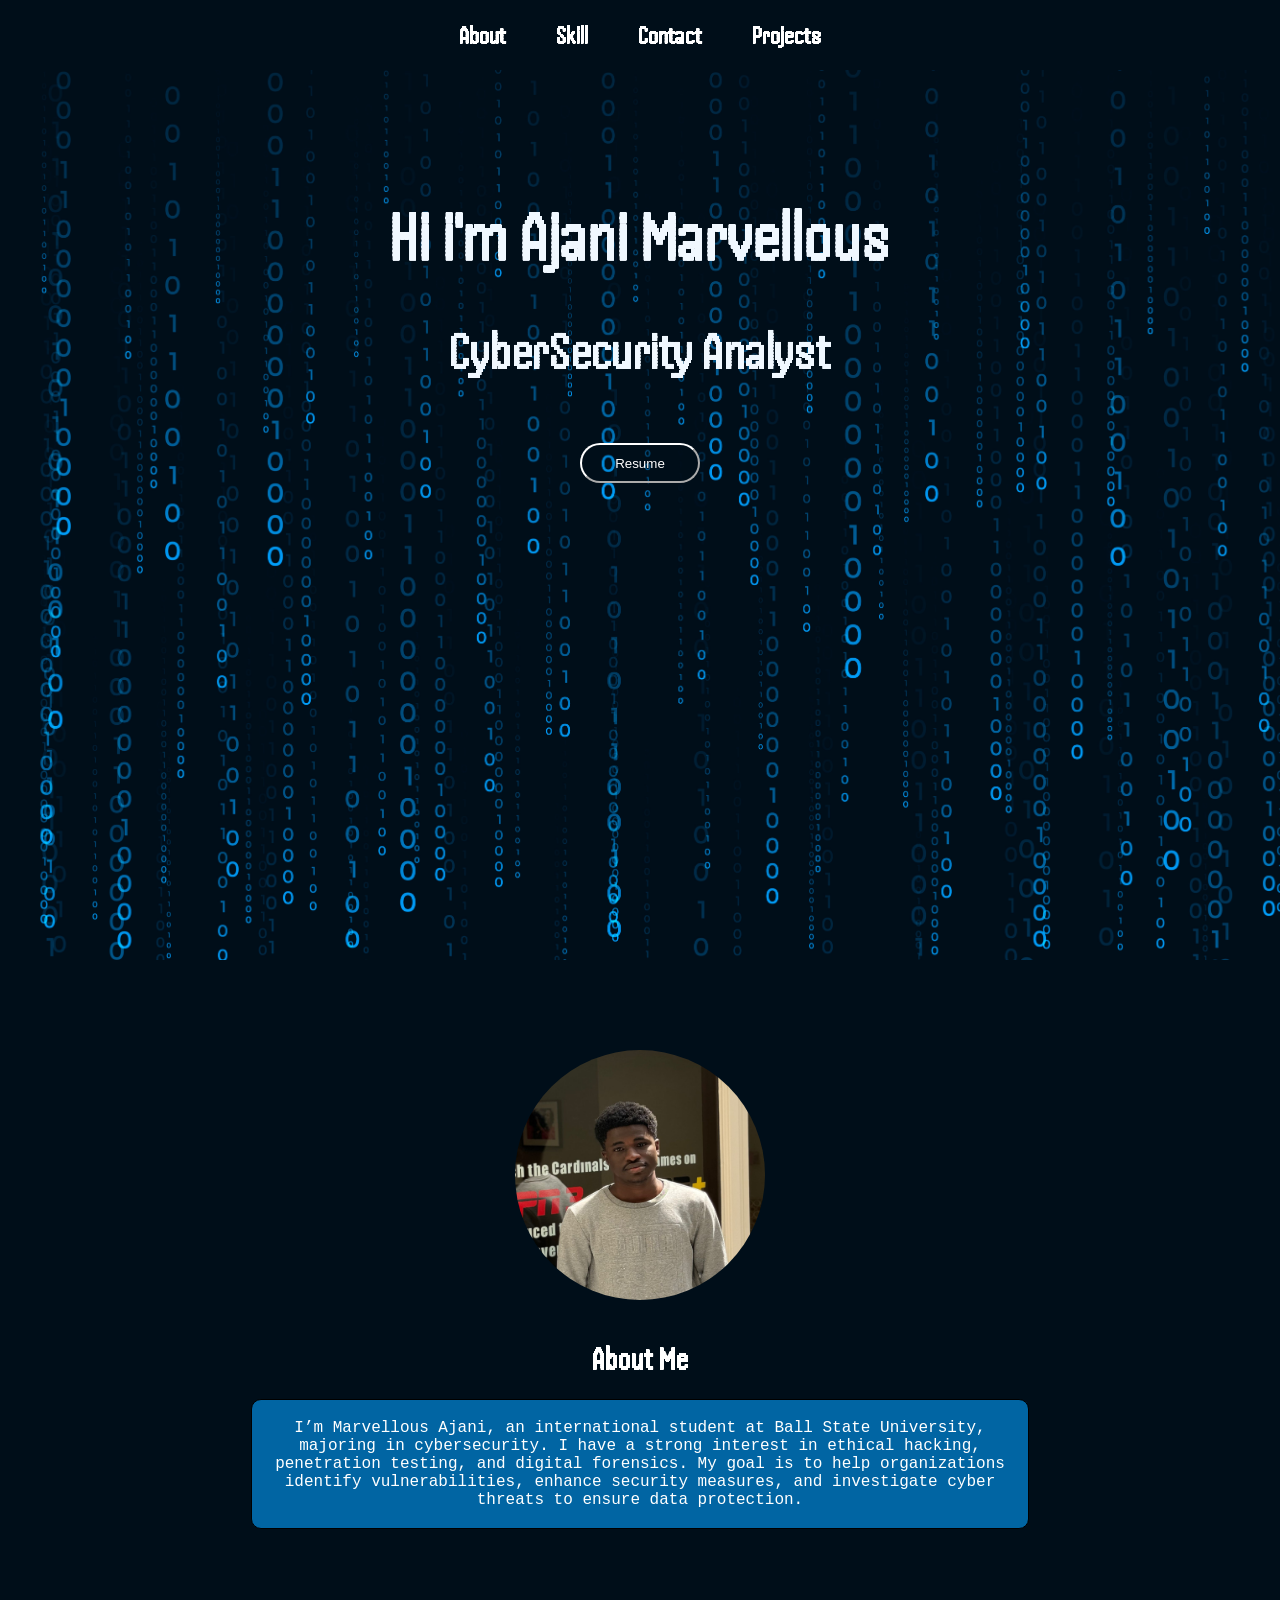
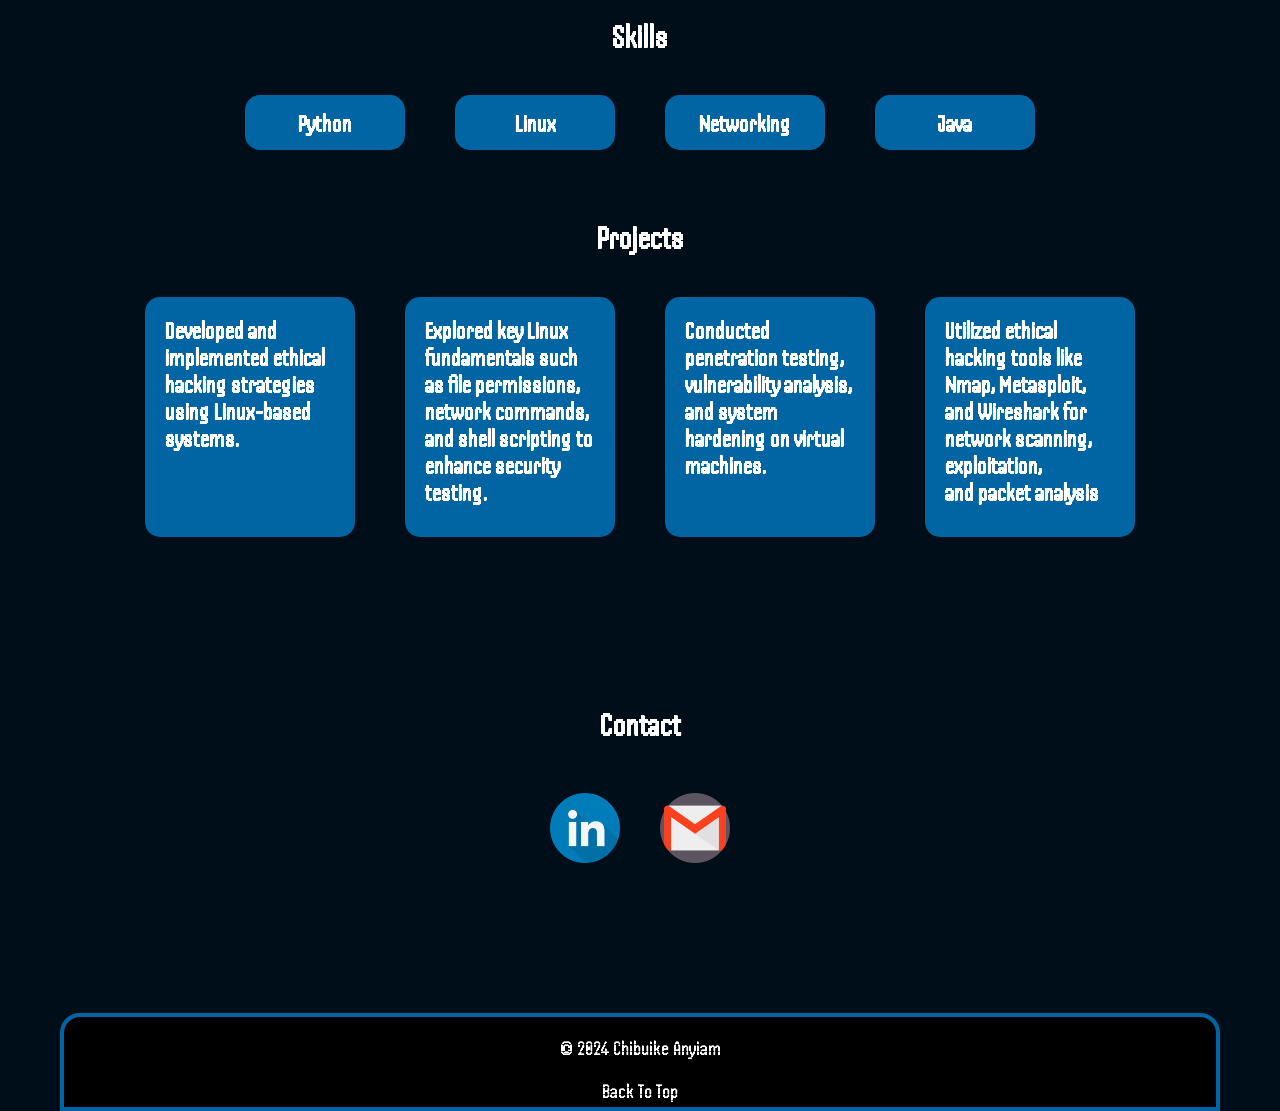
<file: index.html>
<Doctype html>
<html lang="en">
    <head>
        <meta charset="UTF-8"/>
        <title>Portfolio</title>
        <link rel="stylesheet" href="./style.css"/>
        <link rel="preconnect" href="https://fonts.googleapis.com">
        <link rel="preconnect" href="https://fonts.gstatic.com" crossorigin>
        <link href="https://fonts.googleapis.com/css2?family=Handjet:wght@100..900&display=swap" rel="stylesheet">
    </head>

    <body>
        <div id="home">
            <nav id="navbar">
                <li><a href="#about">About</a></li>
                <li><a href="#skills"> Skill </a></li>
                <li><a href="#contact">Contact</a></li>
                <li><a href="#project"> Projects</a></li>
            </nav>

            <!-- <img src="./background.jpg" alt="binary"/> -->

            <div class="nameintro">
                <h1>Hi i'm Ajani Marvellous</h1>
                <h2>CyberSecurity Analyst</h2>
                <a href="./Marvellous Ajani Resume.pdf"><button id="btn">Resume</button></a>
            </div>
        </div>

        <div id="about">
            <img class="profilepic" draggable="false" src="./profile pic.jpg" alt="profile picture"/>
            <h1>About Me</h1>
            <div class="aboutme">
                <p>I’m Marvellous Ajani, an international student at Ball State University,
                    majoring in cybersecurity. I have a strong interest in ethical hacking,
                    penetration testing, and digital forensics. My goal is to help organizations 
                    identify vulnerabilities, enhance security measures, and investigate cyber threats 
                    to ensure data protection.
                </p>
            </div>
        </div>

        <div id="skills">
            <h1>Skills</h1>
            <div>
                <h2 class="list">Python</h2>
                <h2 class="list">Linux</h2>
                <h2 class="list">Networking</h2>
                <h2 class="list">Java</h2>
            </div>
            
        </div>

        <div id="project">
            <h1>Projects</h1>
            <div>
                <h2 class="pro">Developed and implemented ethical hacking strategies using Linux-based systems.</h2>
                <h2 class="pro">Explored key Linux fundamentals such as file permissions, network commands, and shell scripting to enhance security testing.</h2>
                <h2 class="pro">Conducted penetration testing, vulnerability analysis, and system hardening on virtual machines.</h2>
                <h2 class="pro">Utilized ethical hacking tools like Nmap, Metasploit, and Wireshark for network scanning, exploitation, and packet analysis</h2>
            </div>
        </div>

        <div id="contact">
            <h1>Contact</h1>
            <div class="social-container">
                <a href="https://www.linkedin.com/in/ajanimarvellous"> <img class="social" draggable="false" src="./social_16033412.png" alt="linkedin profile"/> </a>
                <a href="mailto:marvellousajani01@gmail.com"><img class="social" draggable="false" src="./gmail_720277.png" alt="gmail"/> </a>
            </div>
        </div>

        <div>

        </div>

        <footer>
            <div class="footer">
                <p>&copy; 2024 Chibuike Anyiam</p>
                <p class="btt"><a href="#home"> Back To Top </a></p>
            </div>
        </footer>

        
    </body>

</html>
</file>
<file: style.css>
html{
    scroll-behavior: smooth;

}
body{
    margin: 0;
    padding: 0;
    background-color: #000E19;
    color: white;
    font-family: "Handjet", sans-serif;
}


li{
    list-style: none;
}
nav {
    display: flex;
    justify-content: center;
    align-items: center;
    gap: 50px;
    background-color: #000E19;
    height: 70px;
    width: 100%;
    position: fixed;
    z-index: 2;
    font-weight: bold;
    font-size: 25px;
}

#navbar a{
    color: white;
    text-decoration: none;
}

#navbar :hover{
    color: #0165A3;
}

.nameintro{
    background-image: url("./background.jpg");
    background-size: cover;
    background-repeat: no-repeat;
    justify-content: center;
    height: 90vh;
    justify-content: center;
    align-items: center;
    text-align: center;
    color: aliceblue;
    padding-top: 150px;
    font-weight: bolder;
    font-size: 35px;
}

button{
    border-radius: 20px;
    border-color: white;
    color: white;
    height: 40px;
    width: 120px;
    background-color: transparent;
    margin-top: 20px;
    cursor: pointer;
}

button :hover{
    background-color: #0165A3;
}

#about{
    display: flex;
    justify-content: center;
    align-items: center;
    flex-direction: column;
    margin: 90px;;
}
#about > img{
    height: 250px;
    width: 250px;
    border-radius: 50%;
    justify-content: center;
    margin-bottom: 20px;
}

.aboutme{
    border: 0.5px solid black;
    background-color: #0165A3;
    height: max-content;
    width: 70%;
    border-radius: 10px;
    padding: 3px;
    text-align: center;
    font-family: 'Courier New', Courier, monospace;
    font-weight: 200;
}

#skills{
    margin: 50px;
}

#skills > h1{
    text-align: center;
    margin-bottom: 20px;
}

#skills > div{
    display: flex;
    justify-content: center;
    flex-wrap: wrap;
    gap: 50px;
}

.list{
    padding-top: 15px;
    height: 40px;
    width: 160px;
    background-color: #0165A3;
    text-align: center;
    border-radius: 15px;
    font-weight: bold;

}

#projects{
    margin: 50px;
}

#project > h1{
    text-align: center;
}

#project > div{
    display: flex;
    justify-content: center;
    flex-wrap: wrap;
    gap: 50px;
}

.pro{
    height: 200px;
    width: 170px;
    background-color: #0165A3;
    text-align:start;
    border-radius: 15px;
    font-weight: bold;
    padding: 20px;
}

#contact{
    margin: 150px;
}

#contact > h1{
    text-align: center;
    margin-bottom: 50px;
}

.social-container {
    display: flex;
    justify-content: center;
    gap: 40px;
    
}
.social{
    height: 70px;
    width: 70px;
}

.social:hover{
    height: 80px;
    width: 80px;
}

footer{
    display: flex;
}

.footer{
    margin: 0 auto;
    background-color: black;
    height: 90px;
    width: 90%;
    border: 4px solid #0165A3;
    border-top-left-radius: 20px;
    border-top-right-radius: 20px;
    font-weight: light;
    font-size: 20px;
}

.footer > p{
    text-align: center;
    color: white;
}

.btt a{
    color: white;
    text-decoration: none;
}

.btt :hover{
    color: #0165A3;
}
</file>
